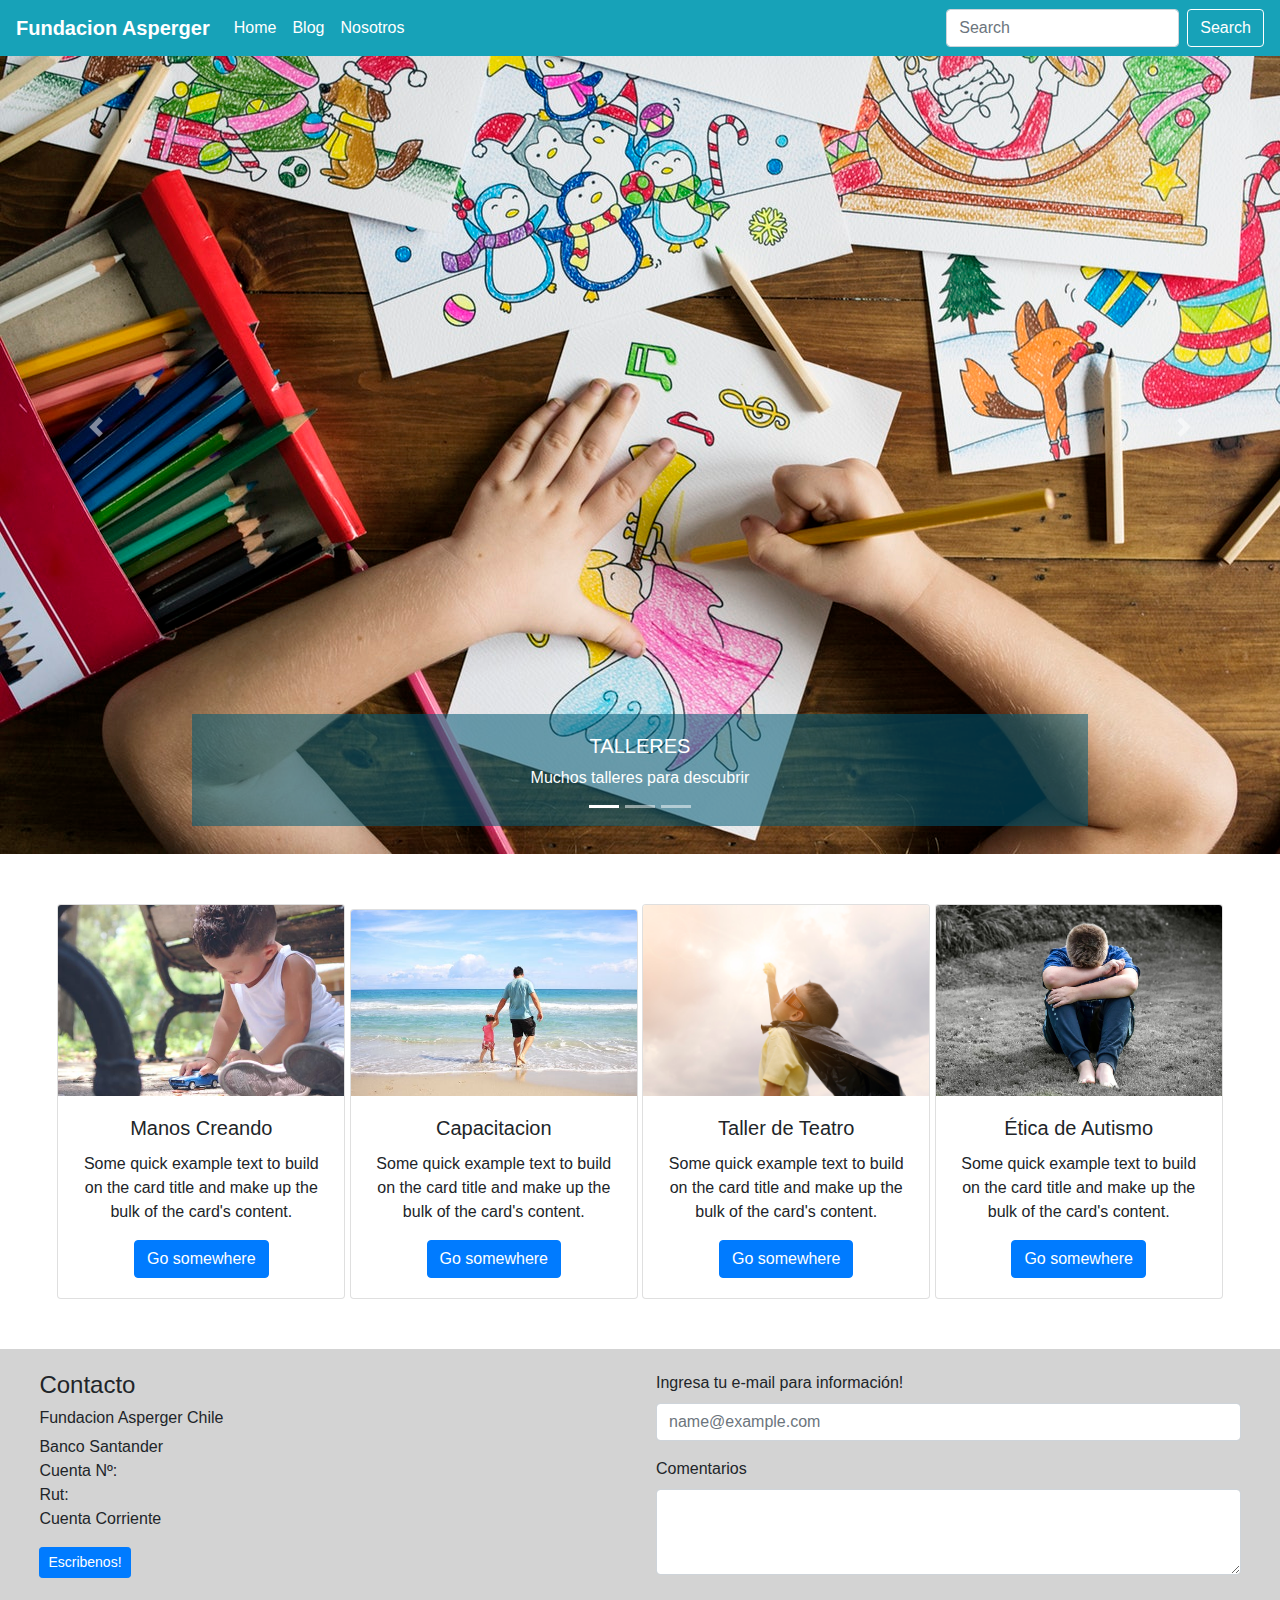
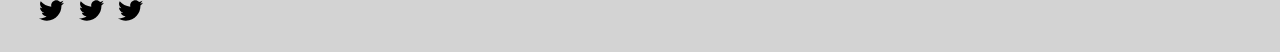
<file: index.html>
<!DOCTYPE html>
<html lang="es">
<head>
  <meta charset="UTF-8">
  <meta name="viewport" content="width=device-width, initial-scale=1.0">
  <link rel="stylesheet" href="https://maxcdn.bootstrapcdn.com/bootstrap/4.0.0/css/bootstrap.min.css" integrity="sha384-Gn5384xqQ1aoWXA+058RXPxPg6fy4IWvTNh0E263XmFcJlSAwiGgFAW/dAiS6JXm" crossorigin="anonymous">
  <script src="https://code.jquery.com/jquery-3.2.1.slim.min.js" integrity="sha384-KJ3o2DKtIkvYIK3UENzmM7KCkRr/rE9/Qpg6aAZGJwFDMVNA/GpGFF93hXpG5KkN" crossorigin="anonymous"></script>
  <script src="https://cdnjs.cloudflare.com/ajax/libs/popper.js/1.12.9/umd/popper.min.js" integrity="sha384-ApNbgh9B+Y1QKtv3Rn7W3mgPxhU9K/ScQsAP7hUibX39j7fakFPskvXusvfa0b4Q" crossorigin="anonymous"></script>
  <script src="https://maxcdn.bootstrapcdn.com/bootstrap/4.0.0/js/bootstrap.min.js" integrity="sha384-JZR6Spejh4U02d8jOt6vLEHfe/JQGiRRSQQxSfFWpi1MquVdAyjUar5+76PVCmYl" crossorigin="anonymous"></script>
  <link rel="stylesheet" href="css/style.css">
  <title>Fundación Asperger Chile</title>
</head>

<body>

    <nav class="navbar navbar-expand-lg navbar-light bg-info fix">
      <a class="navbar-brand" href="https://aspergerchile.cl/" target="_blank">Fundacion Asperger</a>
      <button class="navbar-toggler" type="button" data-toggle="collapse" data-target="#navbarSupportedContent" aria-controls="navbarSupportedContent" aria-expanded="false" aria-label="Toggle navigation">
        <span class="navbar-toggler-icon"></span>
      </button>

      <div class="collapse navbar-collapse" id="navbarSupportedContent">
        <ul class="navbar-nav mr-auto">
          <li class="nav-item active">
            <a class="nav-link" href="index.html">Home <span class="sr-only">(current)</span></a>
          </li>
          <li class="nav-item">
            <a class="nav-link" href="blog.html">Blog</a>
          </li>
          <li class="nav-item">
            <a class="nav-link" href="nosotros.html">Nosotros</a>
          </li>
        </ul>
        <form class="form-inline my-2 my-lg-0">
          <input class="form-control mr-sm-2" type="search" placeholder="Search" aria-label="Search">
          <button class="btn btn-outline-success my-2 my-sm-0" type="submit">Search</button>
        </form>
      </div>
    </nav>

  <header class="main-foto">
    <div id="carouselExampleIndicators" class="carousel slide" data-ride="carousel">

      <ol class="carousel-indicators">
        <li data-target="#carouselExampleIndicators" data-slide-to="0" class="active"></li>
        <li data-target="#carouselExampleIndicators" data-slide-to="1"></li>
        <li data-target="#carouselExampleIndicators" data-slide-to="2"></li>
      </ol>

      <div class="carousel-inner">

        <div class="carousel-item active">
          <img src="img/foto1.jpg" alt="responsive image">
          <div class="carousel-caption d-none d-md-block">
            <h5 class="head-foto">TALLERES</h5>
            <p>Muchos talleres para descubrir</p>
          </div>
        </div>
        <div class="carousel-item">
          <img src="img/foto2.jpg" alt="responsive image">
          <div class="carousel-caption d-none d-md-block">
            <h5 Class="head-foto">CICLOS DE FORMACION</h5>
            <p>Conoce todo sobre ciclos de formación</p>
          </div>
        </div>
        <div class="carousel-item">
          <img src="img/foto3.jpg" alt="responsive image">
          <div class="carousel-caption d-none d-md-block">
            <h5>INVESTIGACION</h5>
            <p>Actualizate con las últimas novedades</p>
          </div>
        </div>
      </div>

      <a class="carousel-control-prev" href="#carouselExampleIndicators" role="button" data-slide="prev">
        <span class="carousel-control-prev-icon" aria-hidden="true"></span>
        <span class="sr-only">Previous</span>
      </a>
      <a class="carousel-control-next" href="#carouselExampleIndicators" role="button" data-slide="next">
        <span class="carousel-control-next-icon" aria-hidden="true"></span>
        <span class="sr-only">Next</span>
      </a>
   </div>
  </header>


  <article class="row noticias">

      <div class="card" style="width: 18rem;">
        <img class="card-img-top" src="img/card-image-top1.jpg" alt="Card image cap">
        <div class="card-body">
          <h5 class="card-title">Manos Creando</h5>
          <p class="card-text">Some quick example text to build on the card title and make up the bulk of the card's content.</p>
          <a href="#" class="btn btn-primary">Go somewhere</a>
        </div>
      </div>

      <div class="card" style="width: 18rem;">
        <img class="card-img-top" src="img/card-image-top2.jpg" alt="Card image cap">
        <div class="card-body">
          <h5 class="card-title">Capacitacion</h5>
          <p class="card-text">Some quick example text to build on the card title and make up the bulk of the card's content.</p>
          <a href="#" class="btn btn-primary">Go somewhere</a>
        </div>
      </div>

      <div class="card" style="width: 18rem;">
        <img class="card-img-top" src="img/card-image-top3.jpg" alt="Card image cap">
        <div class="card-body">
          <h5 class="card-title">Taller de Teatro</h5>
          <p class="card-text">Some quick example text to build on the card title and make up the bulk of the card's content.</p>
          <a href="#" class="btn btn-primary">Go somewhere</a>
        </div>
      </div>

      <div class="card" style="width: 18rem;">
        <img class="card-img-top" src="img/card-image-top4.jpg" alt="Card image cap">
        <div class="card-body">
          <h5 class="card-title">Ética de Autismo</h5>
          <p class="card-text">Some quick example text to build on the card title and make up the bulk of the card's content.</p>
          <a href="#" class="btn btn-primary">Go somewhere</a>
        </div>
      </div>


  </article>


  <footer class="form-background">
    <section class="row contacto">
      <div class="col-6 p-3">
        <h4 class="boots-title">Contacto</h4>
        <h6>Fundacion Asperger Chile</h6>
        <ul class="ct-banco">
          <li>Banco Santander</li>
          <li>Cuenta Nº:</li>
          <li>Rut:</li>
          <li>Cuenta Corriente</li>
        </ul>
        <button type="button" class="btn btn-primary btn-sm">Escribenos!</button>
        <div class="redes-col">
          <a href="https://www.twitter.com">
              <img class="logo-red" src="img/twitter.svg" alt="red social">
          </a>
          <a href="https://www.facebook.com">
              <img class="logo-red" src="img/twitter.svg" alt="red social">
          </a>
          <a href="https://www.youtube.com">
              <img class="logo-red" src="img/twitter.svg" alt="red social">
          </a>
        </div>
      </div>

      <div class="col-6 p-3">
        <form>
          <div class="form-group">
            <label for="exampleFormControlInput1">Ingresa tu e-mail para información!</label>
            <input type="email" class="form-control" id="exampleFormControlInput1" placeholder="name@example.com">
          </div>
          <div class="form-group">
            <label for="exampleFormControlTextarea1">Comentarios</label>
            <textarea class="form-control" id="exampleFormControlTextarea1" rows="3"></textarea>
          </div>
        </form>
      </div>
    </section>
  </footer>

</body>

</html>
</file>
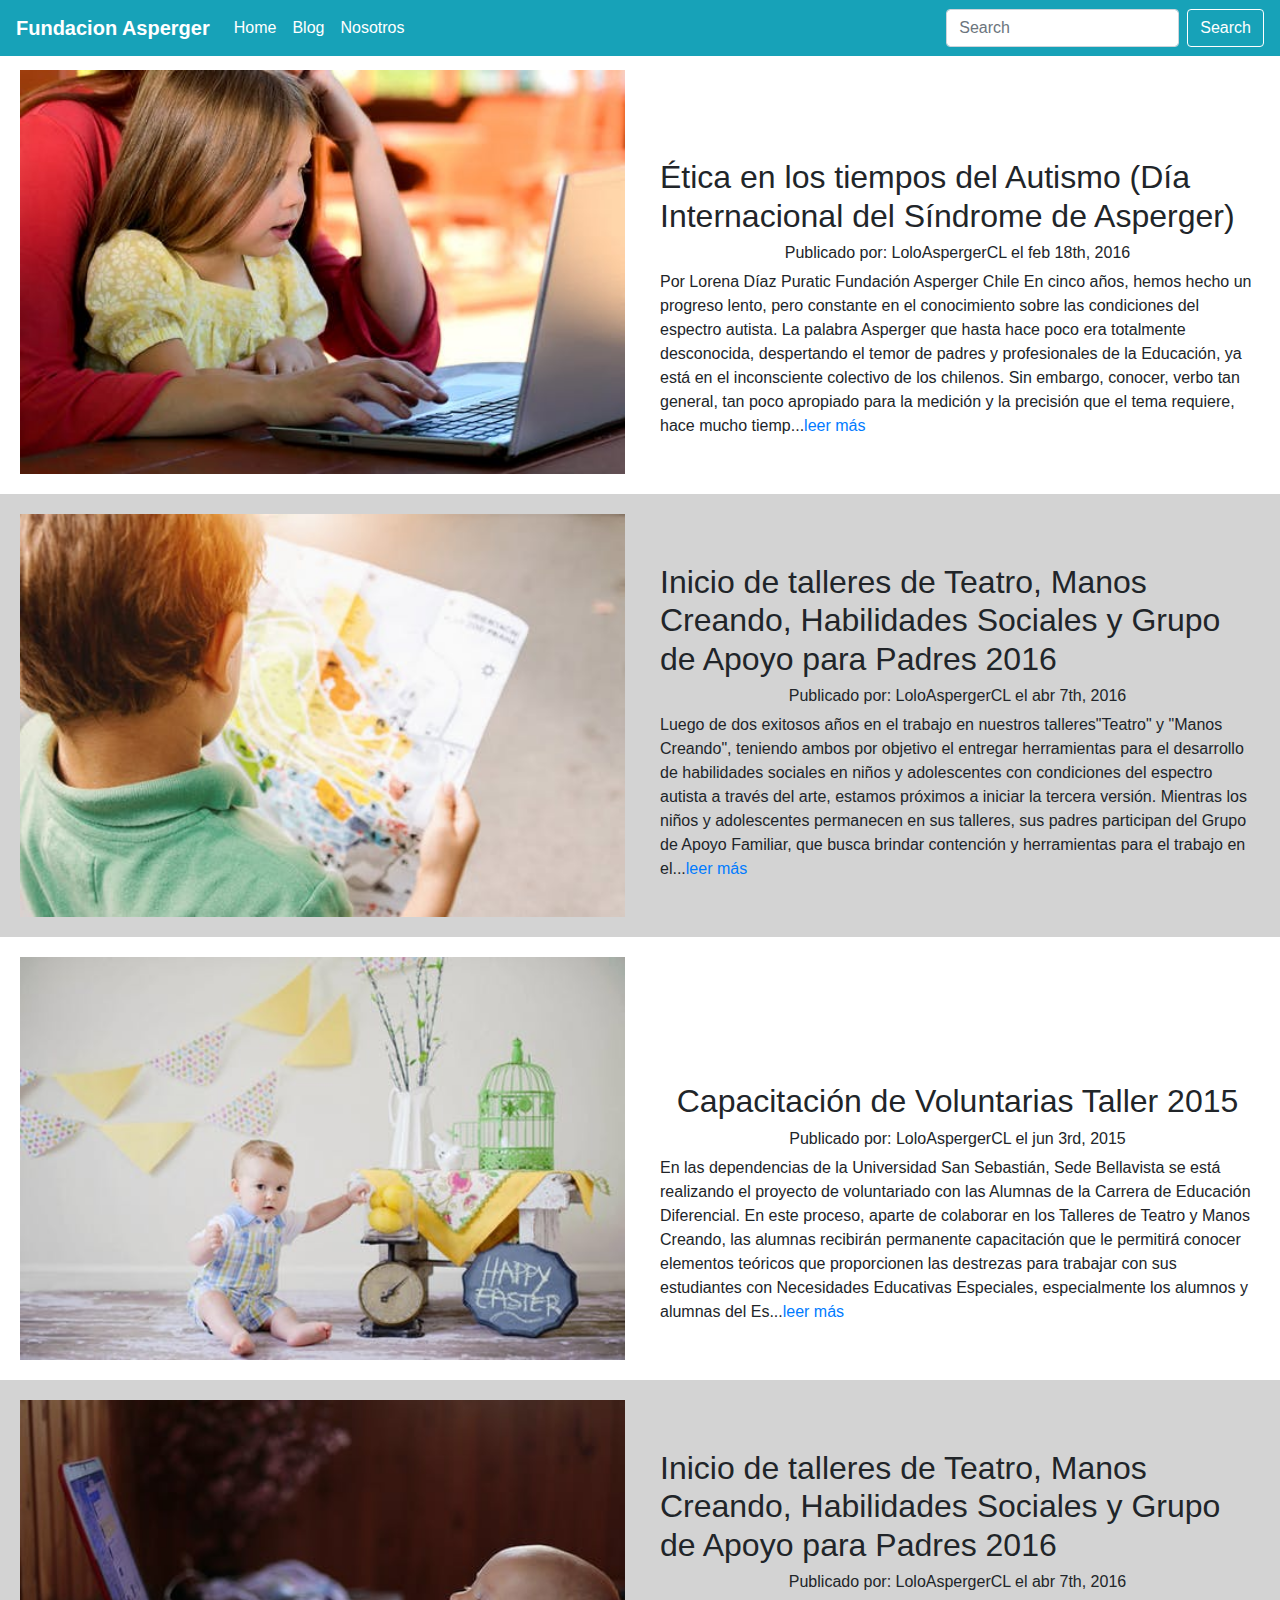
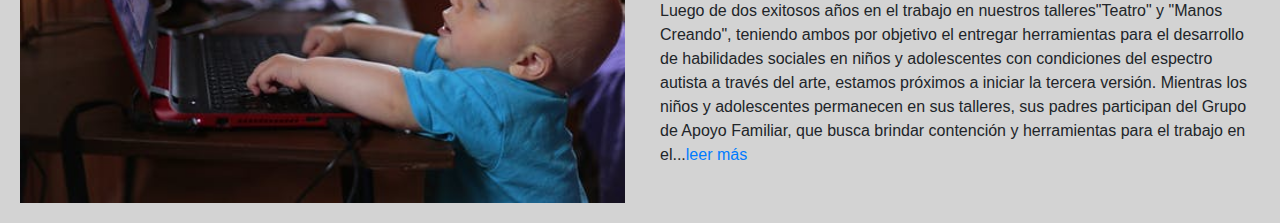
<file: blog.html>
<!DOCTYPE html>
<html lang="es">
<head>
  <meta charset="UTF-8">
  <meta name="viewport" content="width=device-width, initial-scale=1.0">
  <link rel="stylesheet" href="https://maxcdn.bootstrapcdn.com/bootstrap/4.0.0/css/bootstrap.min.css" integrity="sha384-Gn5384xqQ1aoWXA+058RXPxPg6fy4IWvTNh0E263XmFcJlSAwiGgFAW/dAiS6JXm" crossorigin="anonymous">
  <script src="https://code.jquery.com/jquery-3.2.1.slim.min.js" integrity="sha384-KJ3o2DKtIkvYIK3UENzmM7KCkRr/rE9/Qpg6aAZGJwFDMVNA/GpGFF93hXpG5KkN" crossorigin="anonymous"></script>
  <script src="https://cdnjs.cloudflare.com/ajax/libs/popper.js/1.12.9/umd/popper.min.js" integrity="sha384-ApNbgh9B+Y1QKtv3Rn7W3mgPxhU9K/ScQsAP7hUibX39j7fakFPskvXusvfa0b4Q" crossorigin="anonymous"></script>
  <script src="https://maxcdn.bootstrapcdn.com/bootstrap/4.0.0/js/bootstrap.min.js" integrity="sha384-JZR6Spejh4U02d8jOt6vLEHfe/JQGiRRSQQxSfFWpi1MquVdAyjUar5+76PVCmYl" crossorigin="anonymous"></script>
  <link rel="stylesheet" href="css/style.css">
  <title>Blog | Fundación Asperger</title>
</head>
<body>
  <nav class="navbar navbar-expand-lg navbar-light bg-info fix">
    <a class="navbar-brand" href="https://aspergerchile.cl/" target="_blank">Fundacion Asperger</a>
    <button class="navbar-toggler" type="button" data-toggle="collapse" data-target="#navbarSupportedContent" aria-controls="navbarSupportedContent" aria-expanded="false" aria-label="Toggle navigation">
      <span class="navbar-toggler-icon"></span>
    </button>

    <div class="collapse navbar-collapse" id="navbarSupportedContent">
      <ul class="navbar-nav mr-auto">
        <li class="nav-item active">
          <a class="nav-link" href="index.html">Home <span class="sr-only">(current)</span></a>
        </li>
        <li class="nav-item">
          <a class="nav-link" href="blog.html">Blog</a>
        </li>
        <li class="nav-item">
          <a class="nav-link" href="nosotros.html">Nosotros</a>
        </li>
      </ul>
      <form class="form-inline my-2 my-lg-0">
        <input class="form-control mr-sm-2" type="search" placeholder="Search" aria-label="Search">
        <button class="btn btn-outline-success my-2 my-sm-0" type="submit">Search</button>
      </form>
    </div>
  </nav>

    <div class="container">
      <article class="row blog p-6">
        <div class="col-6">
          <img class="art-pic" src="img/foto-article1.jpg" alt="foto articulo">
        </div>
        <div class="col-6 p-6 flex-md-column">
          <h2 class="title-news">Ética en los tiempos del Autismo (Día Internacional del Síndrome de Asperger)</h2>
          <h6 class="down_news">Publicado por: LoloAspergerCL el feb 18th, 2016</h6>
          <p class="news-p">Por Lorena Díaz Puratic Fundación Asperger Chile En cinco años, hemos hecho un progreso lento, pero constante en el conocimiento sobre las condiciones del espectro autista. La palabra Asperger que hasta hace poco era totalmente desconocida, despertando el temor de padres y profesionales de la Educación, ya está en el inconsciente colectivo de los chilenos. Sin embargo, conocer, verbo tan general, tan poco apropiado para la medición y la precisión que el tema requiere, hace mucho tiemp...<a href="">leer más</a></p>
        </div>
      </article>

      <article class="row blog p-6 form-background">
        <div class="col-6">
          <img class="art-pic" src="img/foto-article2.jpg" alt="foto investigacion">
        </div>
        <div class="col-6 p-6 flex-md-column">
          <h2 class="title-news">Inicio de talleres de Teatro, Manos Creando, Habilidades Sociales y Grupo de Apoyo para Padres 2016</h2>
          <h6 class="down_news">Publicado por: LoloAspergerCL el abr 7th, 2016</h6>
          <p class="news-p">Luego de dos exitosos años en el trabajo en nuestros talleres"Teatro" y "Manos Creando", teniendo ambos por objetivo el entregar herramientas para el desarrollo de  habilidades sociales en niños y adolescentes con condiciones del espectro autista a través del arte, estamos próximos a iniciar la tercera versión. Mientras los niños y adolescentes permanecen en sus talleres, sus padres participan del Grupo de Apoyo Familiar, que busca brindar contención y herramientas para el trabajo en el...<a href="">leer más</a></p>
        </div>
      </article>

      <article class="row blog p-6">
        <div class="col-6">
          <img class="art-pic" src="img/foto-article3.jpg" alt="foto investigacion">
        </div>
        <div class="col-6 p-6 flex-md-column">
          <h2 class="title-news">Capacitación de Voluntarias Taller 2015</h2>
          <h6 class="down_news">Publicado por: LoloAspergerCL el jun 3rd, 2015</h6>
          <p class="news-p">En las dependencias de la Universidad San Sebastián, Sede Bellavista se está realizando el proyecto de voluntariado con las Alumnas de la Carrera de Educación Diferencial. En este proceso, aparte de colaborar en los Talleres de Teatro y Manos Creando, las alumnas recibirán permanente capacitación que le permitirá conocer elementos teóricos que proporcionen las destrezas para trabajar con sus estudiantes con Necesidades Educativas Especiales, especialmente los alumnos y alumnas del Es...<a href="">leer más</a></p>
        </div>
      </article>

      <article class="row blog p-6 form-background">
        <div class="col-6">
          <img class="art-pic" src="img/foto-article4.jpg" alt="foto investigacion">
        </div>
        <div class="col-6 p-6 flex-md-column">
          <h2 class="title-news">Inicio de talleres de Teatro, Manos Creando, Habilidades Sociales y Grupo de Apoyo para Padres 2016</h2>
          <h6 class="down_news">Publicado por: LoloAspergerCL el abr 7th, 2016</h6>
          <p class="news-p">Luego de dos exitosos años en el trabajo en nuestros talleres"Teatro" y "Manos Creando", teniendo ambos por objetivo el entregar herramientas para el desarrollo de  habilidades sociales en niños y adolescentes con condiciones del espectro autista a través del arte, estamos próximos a iniciar la tercera versión. Mientras los niños y adolescentes permanecen en sus talleres, sus padres participan del Grupo de Apoyo Familiar, que busca brindar contención y herramientas para el trabajo en el...<a href="">leer más</a></p>
        </div>
      </article>
    </div>


</body>
</html>
</file>
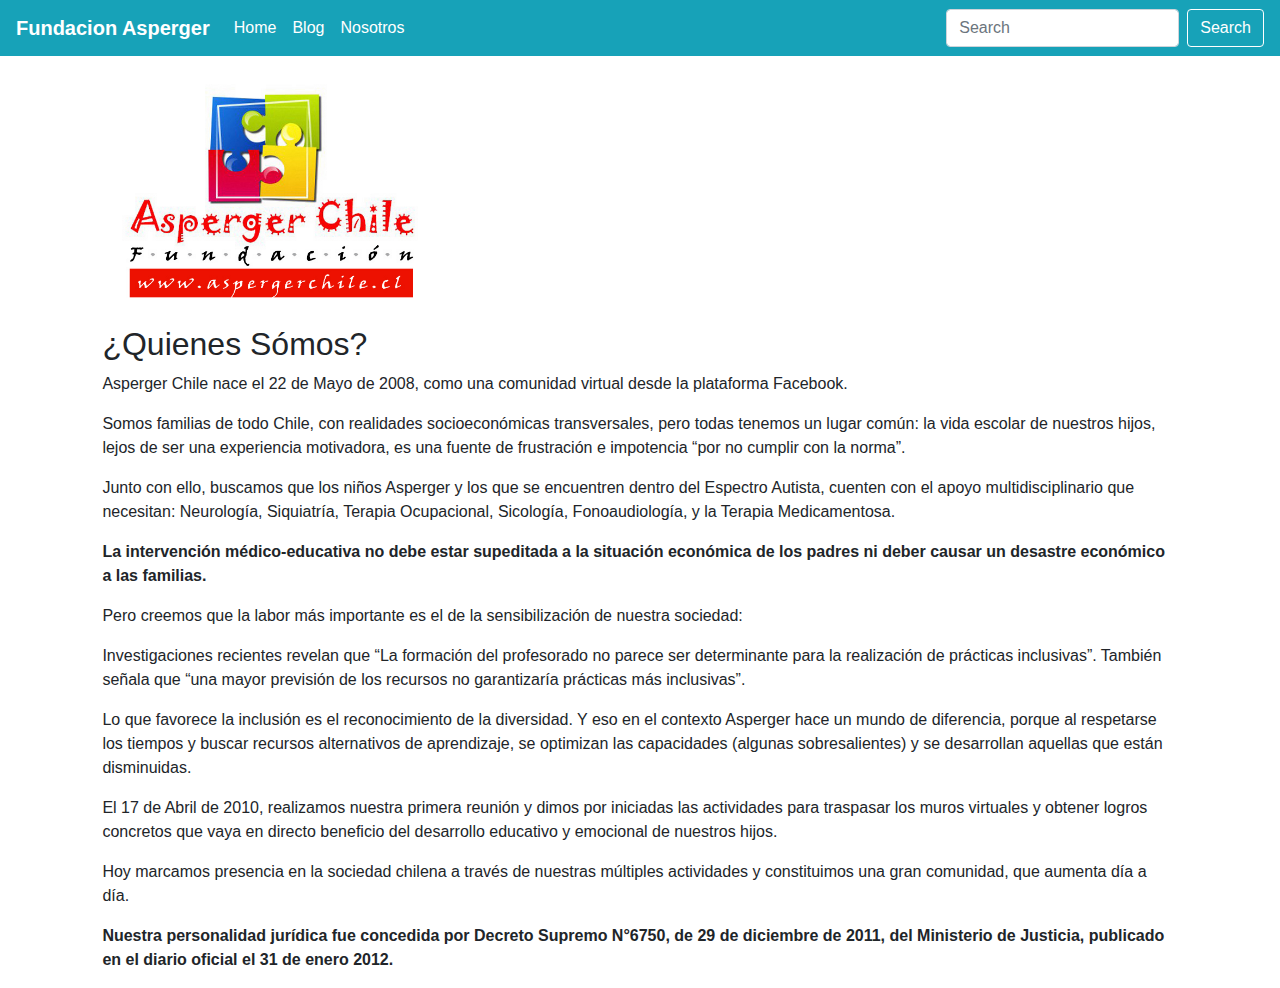
<file: nosotros.html>
<!DOCTYPE html>
<html lang="es">
<head>
  <meta charset="UTF-8">
  <meta name="viewport" content="width=device-width, initial-scale=1.0">
  <link rel="stylesheet" href="https://maxcdn.bootstrapcdn.com/bootstrap/4.0.0/css/bootstrap.min.css" integrity="sha384-Gn5384xqQ1aoWXA+058RXPxPg6fy4IWvTNh0E263XmFcJlSAwiGgFAW/dAiS6JXm" crossorigin="anonymous">
  <script src="https://code.jquery.com/jquery-3.2.1.slim.min.js" integrity="sha384-KJ3o2DKtIkvYIK3UENzmM7KCkRr/rE9/Qpg6aAZGJwFDMVNA/GpGFF93hXpG5KkN" crossorigin="anonymous"></script>
  <script src="https://cdnjs.cloudflare.com/ajax/libs/popper.js/1.12.9/umd/popper.min.js" integrity="sha384-ApNbgh9B+Y1QKtv3Rn7W3mgPxhU9K/ScQsAP7hUibX39j7fakFPskvXusvfa0b4Q" crossorigin="anonymous"></script>
  <script src="https://maxcdn.bootstrapcdn.com/bootstrap/4.0.0/js/bootstrap.min.js" integrity="sha384-JZR6Spejh4U02d8jOt6vLEHfe/JQGiRRSQQxSfFWpi1MquVdAyjUar5+76PVCmYl" crossorigin="anonymous"></script>
  <link rel="stylesheet" href="css/style.css">
  <title>Nosotros | Fundacion Asperger Chile</title>
</head>
<body>
  <nav class="navbar navbar-expand-lg navbar-light bg-info fix">
    <a class="navbar-brand" href="https://aspergerchile.cl/" target="_blank">Fundacion Asperger</a>
    <button class="navbar-toggler" type="button" data-toggle="collapse" data-target="#navbarSupportedContent" aria-controls="navbarSupportedContent" aria-expanded="false" aria-label="Toggle navigation">
      <span class="navbar-toggler-icon"></span>
    </button>

    <div class="collapse navbar-collapse" id="navbarSupportedContent">
      <ul class="navbar-nav mr-auto">
        <li class="nav-item active">
          <a class="nav-link" href="index.html">Home <span class="sr-only">(current)</span></a>
        </li>
        <li class="nav-item">
          <a class="nav-link" href="blog.html">Blog</a>
        </li>
        <li class="nav-item">
          <a class="nav-link" href="nosotros.html">Nosotros</a>
        </li>
      </ul>
      <form class="form-inline my-2 my-lg-0">
        <input class="form-control mr-sm-2" type="search" placeholder="Search" aria-label="Search">
        <button class="btn btn-outline-success my-2 my-sm-0" type="submit">Search</button>
      </form>
    </div>
  </nav>

  <div class="content-us">
    <img class="funda-img" src="img/asperger-chile.jpg" alt="logo asperger chile">
    <h2>¿Quienes Sómos?</h2>
    <p>Asperger Chile nace el 22 de Mayo de 2008, como una comunidad virtual desde la plataforma Facebook.</p>
    <p>Somos familias de todo Chile, con realidades socioeconómicas transversales, pero todas tenemos un lugar común: la vida escolar de nuestros hijos, lejos de ser una experiencia motivadora, es una fuente de frustración e impotencia “por no cumplir con la norma”.</p>
    <p>Junto con ello, buscamos que los niños Asperger y los que se encuentren dentro del Espectro Autista, cuenten con el apoyo multidisciplinario que necesitan: Neurología, Siquiatría, Terapia Ocupacional, Sicología, Fonoaudiología, y la Terapia Medicamentosa.</p>
    <p><strong>La intervención médico-educativa no debe estar supeditada a la situación económica de los padres ni deber causar un desastre económico a las familias.</strong></p>
    <p>Pero creemos que la labor más importante es el de la sensibilización de nuestra sociedad:</p>
    <p>Investigaciones recientes revelan que “La formación del profesorado no parece ser determinante para la realización de prácticas inclusivas”. También señala que “una mayor previsión de los recursos no garantizaría prácticas más inclusivas”.</p>
    <p>Lo que favorece la inclusión es el reconocimiento de la diversidad. Y eso en el contexto Asperger hace un mundo de diferencia, porque al respetarse los tiempos y buscar recursos alternativos de aprendizaje, se optimizan las capacidades (algunas sobresalientes) y se desarrollan aquellas que están disminuidas.</p>
    <p>El 17 de Abril de 2010, realizamos nuestra primera reunión y dimos por iniciadas las actividades para traspasar los muros virtuales y obtener logros concretos que vaya en directo beneficio del desarrollo educativo y emocional de nuestros hijos.</p>
    <p>Hoy marcamos presencia en la sociedad chilena a través de nuestras múltiples actividades y constituimos una gran comunidad, que aumenta día a día.</p>
    <p><strong>Nuestra personalidad jurídica fue concedida por Decreto Supremo N°6750, de 29 de diciembre de 2011, del Ministerio de Justicia, publicado en el diario oficial el 31 de enero 2012.</strong></p>


  </div>


</body>
</html>
</file>
<file: css/style.css>
body {
  margin: 0;
  text-align: left;
}

.fix {
  position: fixed;
  width: 100%;
  z-index: 100;
}

.navbar-light .navbar-brand {
  color: rgba(255, 255, 255, 1);
  font-weight: 600;
}


.navbar-light .navbar-nav .active>.nav-link {
  color: rgba(255, 255, 255, 1);
  font-weight: 400;
}

.navbar-light .navbar-nav .nav-link {
    color: white;
}

.btn-outline-success {
    color: white;
    background-color: transparent;
    border-color: white;
}

.container {
  max-width: 100%;
  margin: 0;
  padding: 50px 0 0;
}

.carousel-indicators {
    bottom: 30px;
}

.carousel-caption {
    position: absolute;
    right: 15%;
    bottom: 28px;
    left: 15%;
    z-index: 3;
    padding-top: 20px;
    padding-bottom: 20px;
    color: #fff;
    text-align: center;
    background-color: #0059758c;
}

.carousel-item img {
  width: 100%;
}

.row.noticias {
  padding: 30px;
  display: block;
  width: 100%;
  margin: 0;
  text-align: center;
}

.col-3 {
  align-items: center;
  margin: 0;
  padding: 10px;
  max-width: 100%;
}

.card {
  margin: 20px 0;
  display: inline-block;
}


.form-background {
  background-color: lightgrey;
  padding: 0.5% 3% 1%;
}

.p-6 {
  padding: 20px;
}

.art-pic {
  width: 100%;
}

.contacto {
  text-align: left;
}

.ct-banco {
  list-style: none;
  padding: 0;
}

.redes-col {
  padding-top: 20px;
  display: block;
}

.logo-red {
  width: 25px;
  margin-right: 10px;
}

/* pagina BLOG */
.row.blog {
  display: block;
}

.col-6 {
  align-items: center;
  margin: 0;
  max-width: 100%;
}

/* pagina NOSOTROS */
.content-us {
  padding: 60px 8% 0;
  text-align: justify;
}

.funda-img {
  text-align: center;
  width: 70%;
  margin: 20px;
}

@media screen and (min-width: 1000px) {

/* pagina BLOG */
.container {
  max-width: 100%;
  text-align: justify;
}

.flex-md-column {
    justify-content: flex-end;
    display: flex;
}

.row.blog {
  text-align: left;
  display: flex;
}

.col-6 {
  align-items: left;
  margin: 0;
  max-width: 100%;
}

/* pagina NOSOTROS */
.content-us {
  padding: 60px 8% 0;
  text-align: left;
}

.funda-img {
  text-align: center;
  width: 300px;
}



}
</file>
